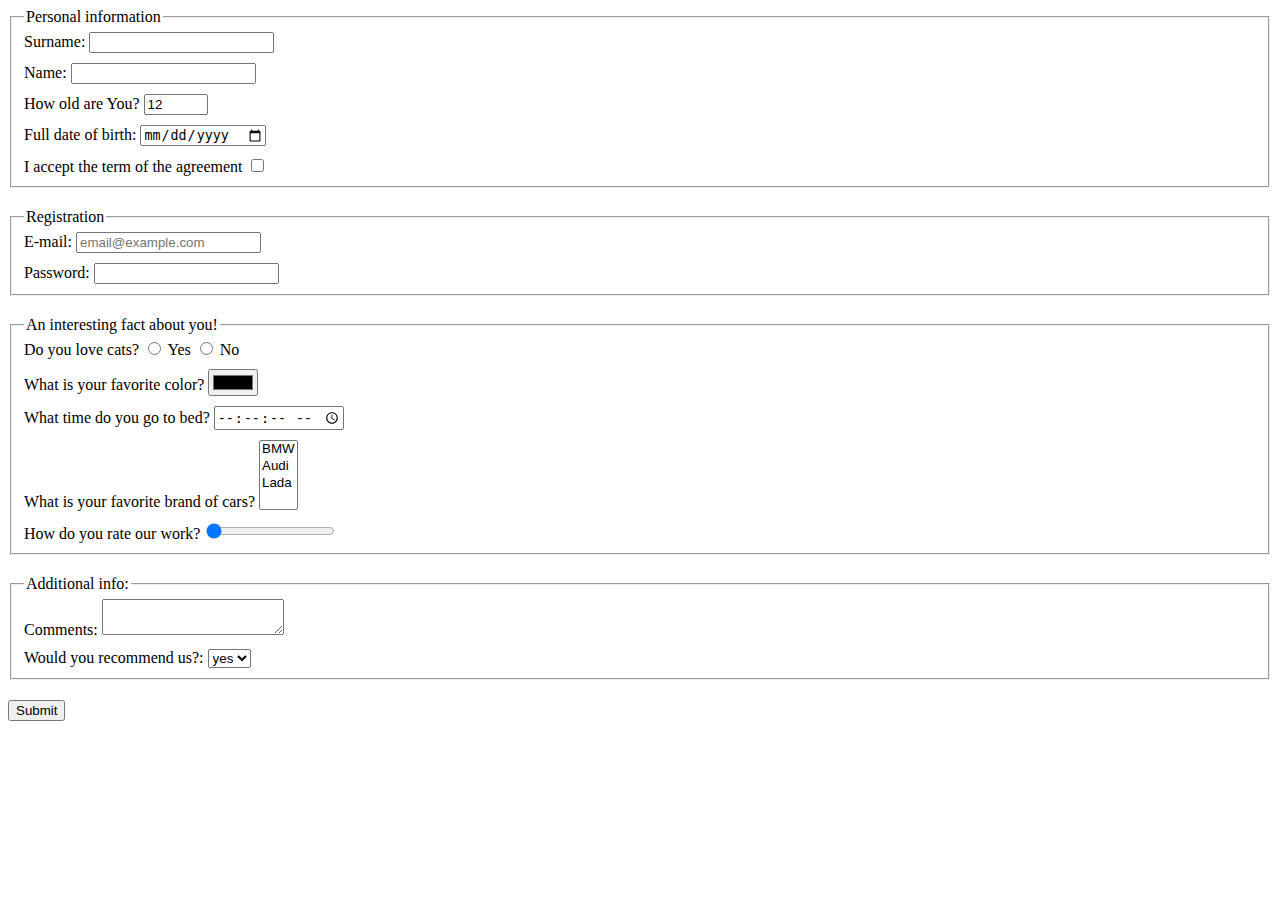
<file: index.html>
<!doctype html><html lang="en"><head><meta charset="UTF-8"><meta name="viewport" content="width=device-width, user-scalable=no, initial-scale=1.0, maximum-scale=1.0, minimum-scale=1.0"><meta http-equiv="X-UA-Compatible" content="ie=edge"><title>HTML Form</title><link rel="stylesheet" href="style.29b73392.css"></head><body> <form action="https://mate-academy-form-lesson.herokuapp.com/create-application" method="GET" onsubmit="onSubmit()"> <fieldset class="container"> <legend> Personal information </legend> <div class="block"> <label for="surname">Surname:</label> <input type="text" id="surname" name="surname" autocomplete="off" required> </div> <div class="block"> <label for="name">Name:</label> <input type="text" id="name" name="name" autocomplete="off" required> </div> <div class="block"> <label for="age">How old are You?</label> <input type="number" id="age" name="age" autocomplete="off" value="12" min="12" max="100"> </div> <div class="block"> <label for="birthdate">Full date of birth:</label> <input type="date" id="birthdate" name="birthdate" autocomplete="off"> </div> <div class="block"> <label for="agreement">I accept the term of the agreement</label> <input type="checkbox" id="agreement" name="agreement" autocomplete="off" required> </div> </fieldset> <fieldset class="container"> <legend>Registration</legend> <div class="block"> <label for="email">E-mail:</label> <input type="email" id="email" name="email" placeholder="email@example.com"> </div> <div class="block"> <label for="password">Password:</label> <input type="password" id="password" name="password" minlength="5" maxlength="15"> </div> </fieldset> <fieldset class="container"> <legend>An interesting fact about you!</legend> <div class="block"> Do you love cats? <input type="radio" id="yes" name="love-cats"> <label for="yes">Yes</label> <input type="radio" id="no" name="love-cats"> <label for="no">No</label> </div> <div class="block"> <label for="color">What is your favorite color?</label> <input type="color" name="color" id="color"> </div> <div class="block"> <label for="sleep-time">What time do you go to bed?</label> <input type="time" name="sleep-time" id="sleep-time" step="2"> </div> <div class="block"> <label for="cars">What is your favorite brand of cars?</label> <select name="cars" id="cars" size="4" multiple> <option value="bmw">BMW</option> <option value="audi">Audi</option> <option value="lada">Lada</option> </select> </div> <div class="block"> <label for="rate">How do you rate our work?</label> <input type="range" id="rate" name="rate" value="0"> </div> </fieldset> <fieldset class="container"> <legend>Additional info:</legend> <div class="block"> <label for="comments">Comments:</label> <textarea id="comments" name="comments"></textarea> </div> <div class="block"> <label for="recommend">Would you recommend us?:</label> <select name="recommend" id="recommend"> <option value="yes">yes</option> <option value="no">no</option> </select> </div> </fieldset> <button type="submit">Submit</button> </form> <script type="text/javascript" src="main.e97352c4.js"></script> </body></html>
</file>
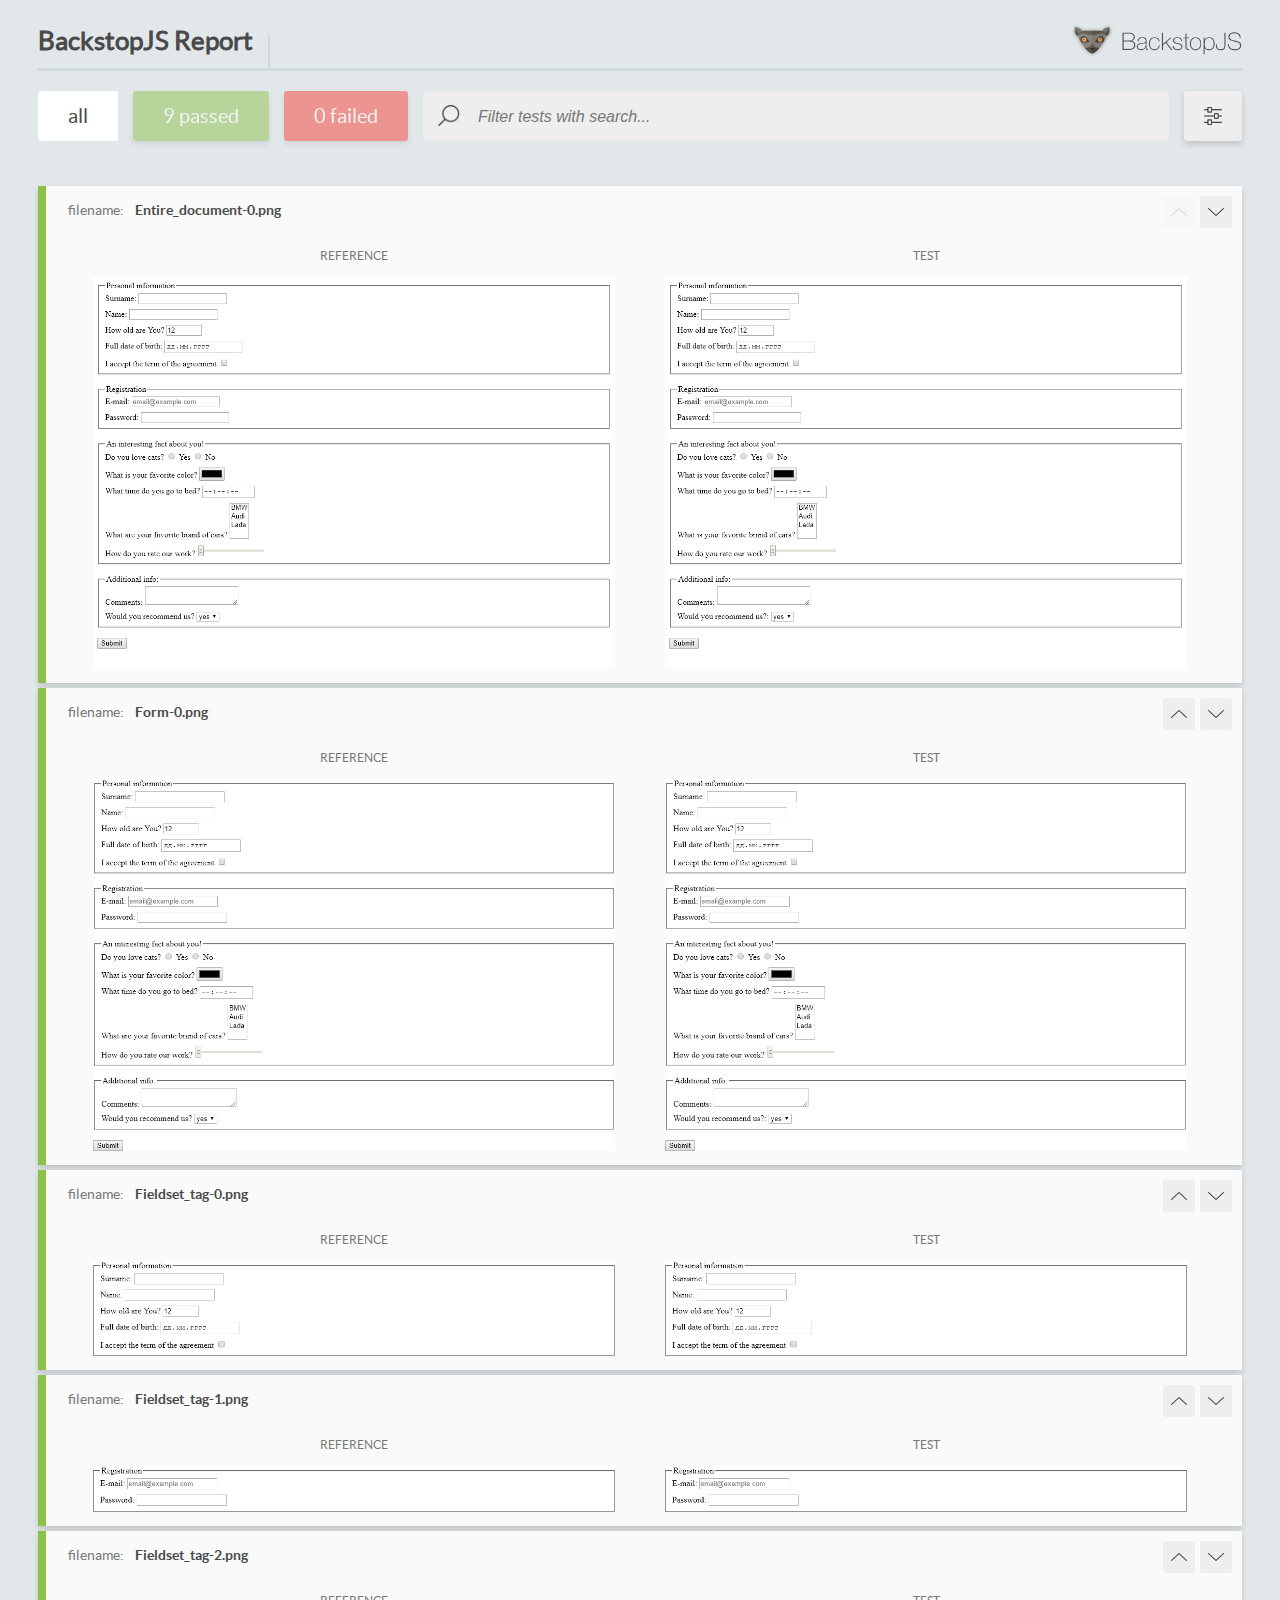
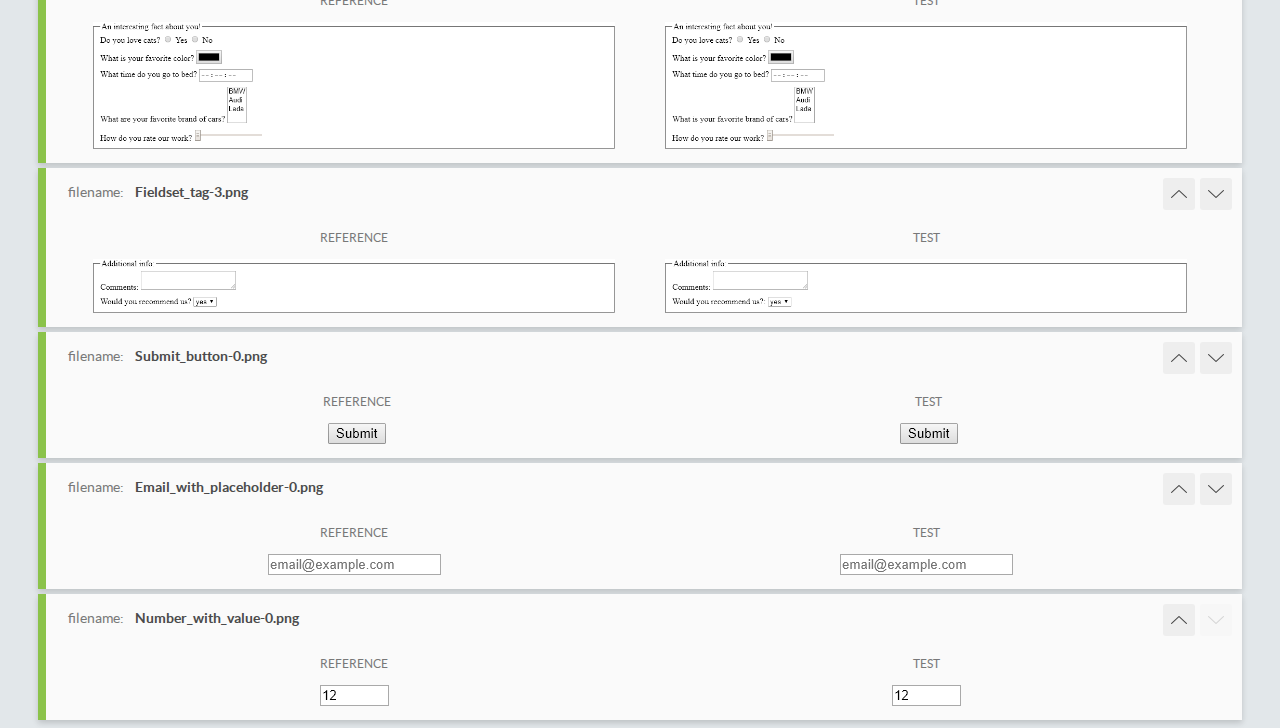
<file: report/html_report/index.html>
<!DOCTYPE html>
<html>
  <head>
    <meta charset="utf-8">
    <title>BackstopJS Report</title>

    <style>
      @font-face {
          font-family: 'latoregular';
          src: url('./assets/fonts/lato-regular-webfont.woff2') format('woff2'),
              url('./assets/fonts/lato-regular-webfont.woff') format('woff');
          font-weight: 400;
          font-style: normal;
      }
      @font-face {
          font-family: 'latobold';
          src: url('./assets/fonts/lato-bold-webfont.woff2') format('woff2'),
              url('./assets/fonts/lato-bold-webfont.woff') format('woff');
          font-weight: 700;
          font-style: normal;
      }

      .ReactModal__Body--open {
          overflow: hidden;
      }
      .ReactModal__Body--open .header {
        display: none;
      }

    </style>
  </head>
  <body style="background-color: #E2E7EA">
    <div id="root">

    </div>
    <script type="text/javascript">
      function report (report) { // eslint-disable-line no-unused-vars
        window.tests = report;
      }
    </script>
    <script type="text/javascript" src="config.js"></script>
    <script type="text/javascript" src="index_bundle.js"></script>
  </body>
</html>
</file>
<file: style.29b73392.css>
.container{margin-bottom:20px}.block{margin-bottom:10px}.block:last-child{margin:0}
/*# sourceMappingURL=style.29b73392.css.map */
</file>
